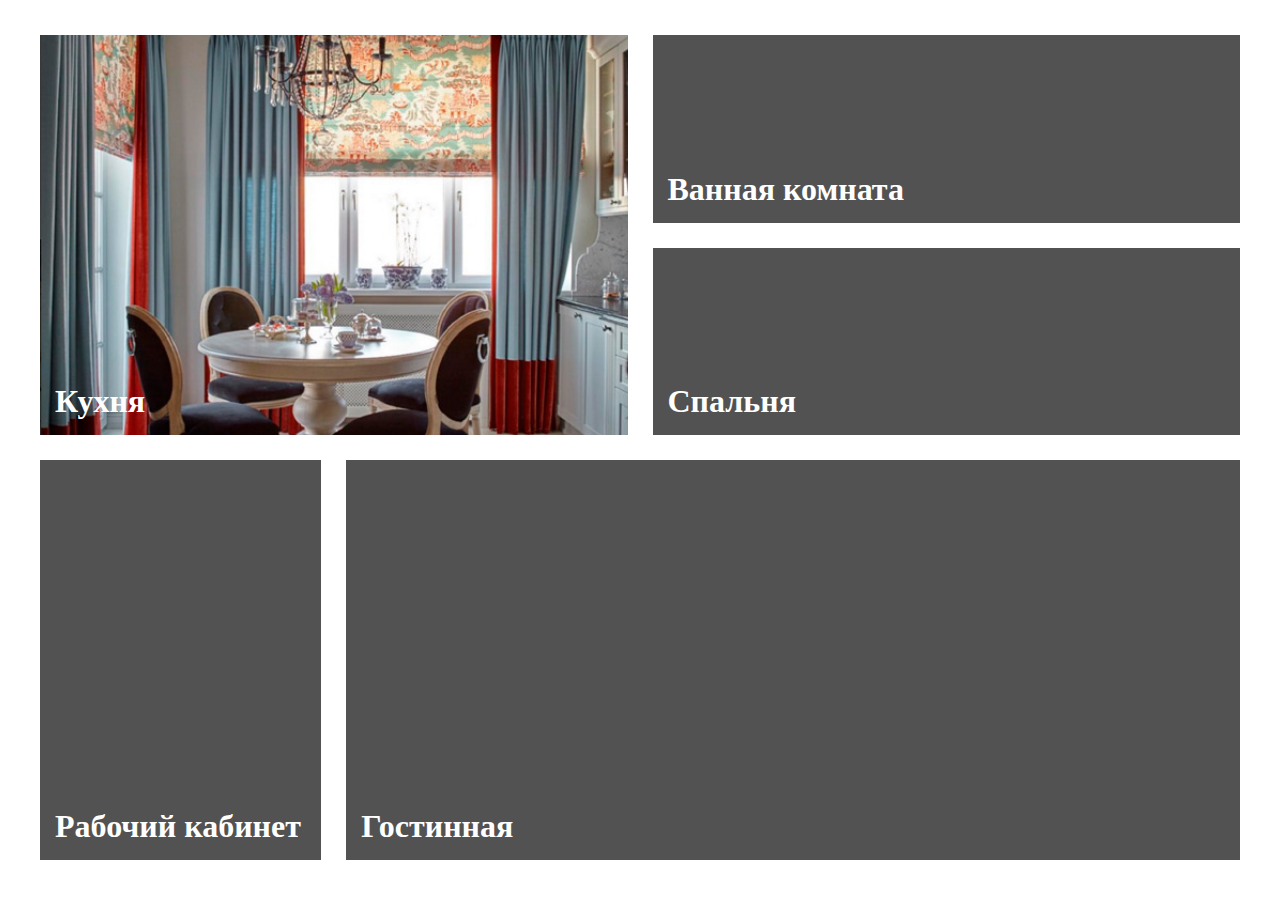
<file: gird-news/index.html>
<!DOCTYPE html>
<html lang="en">
<head>
    <meta charset="UTF-8">
    <meta http-equiv="X-UA-Compatible" content="IE=edge">
    <meta name="viewport" content="width=device-width, initial-scale=1.0">
    <link rel="stylesheet" href="styles/style.css">
    <title>Gird News</title>
</head>
<body>
    <div class="container">
        <div class="block block1">
            <h1>Кухня</h1>
        </div>
        <div class="block block2">
            <h1>Ванная комната</h1>
        </div>
        <div class="block block3">
            <h1>Спальня</h1>
        </div>
        <div class="block block4">
            <h1>Рабочий кабинет</h1>
        </div>
        <div class="block block5">
            <h1>Гостинная</h1>
        </div>
    </div>
</body>
</html>
</file>
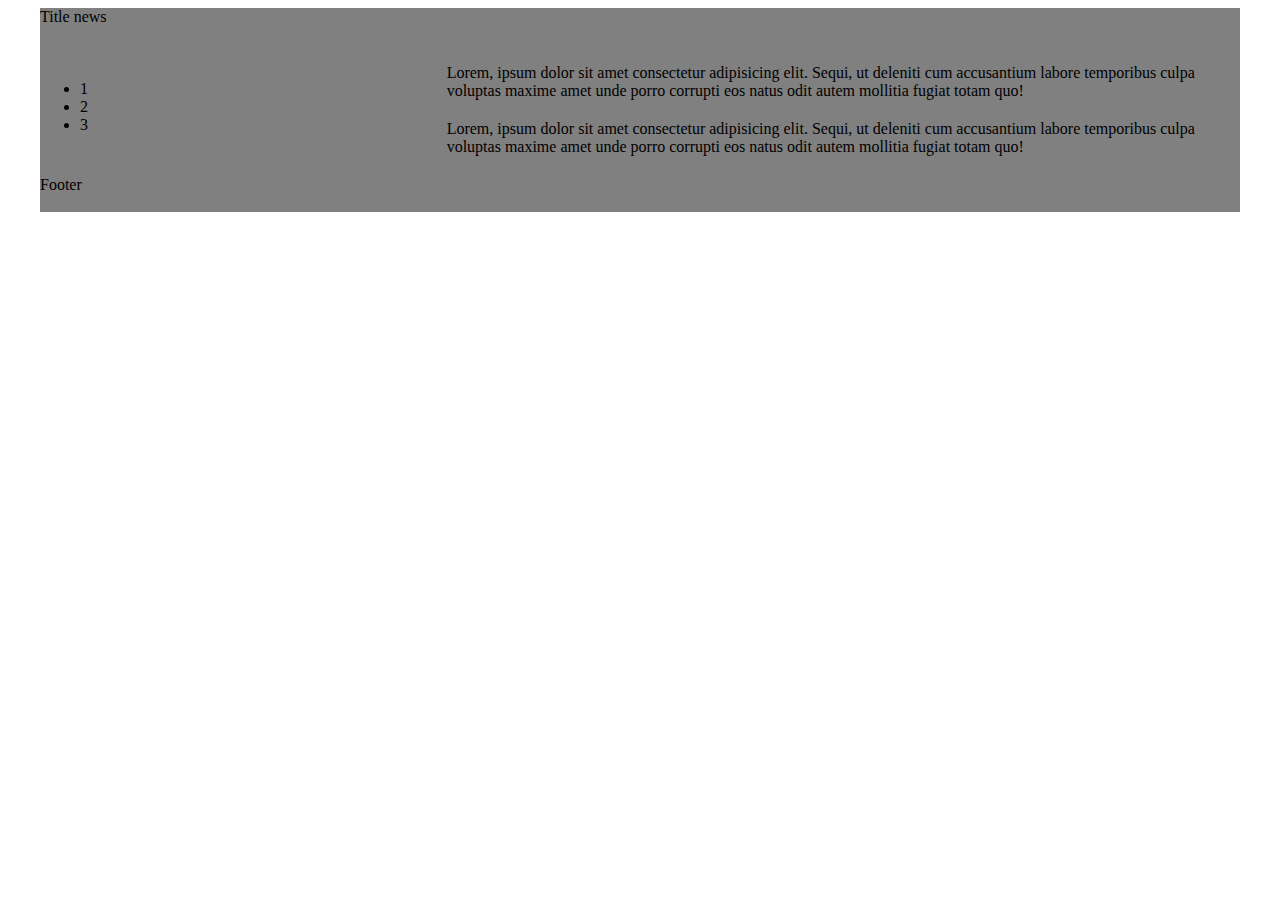
<file: grid/index.html>
<!DOCTYPE html>
<html lang="en">
<head>
    <meta charset="UTF-8">
    <meta http-equiv="X-UA-Compatible" content="IE=edge">
    <meta name="viewport" content="width=device-width, initial-scale=1.0">
    <link rel="stylesheet" href="styles/style.css">
    <title>Grids</title>
</head>
<body>
    <!-- <section class="container">
        <article class="block">
            <div class="element">1</div>
            <div class="element">2</div>
            <div class="element">3</div>
            <div class="element">4</div>
            <div class="element">5</div>
            <div class="element">6</div>
            <div class="element">7</div>
            <div class="element">8</div>
        </article>
    </section>
    <section class="container second-container">
        <article class="block">
            <div class="element">1</div>
            <div class="element">2</div>
            <div class="element">3</div>
            <div class="element">4</div>
            <div class="element">5</div>
            <div class="element">6</div>
            <div class="element">7</div>
            <div class="element">8</div>
        </article>
    </section> -->
    <main class="wrapper">
        <header>Title news</header>
        <nav>
            <ul>
                <li>1</li>
                <li>2</li>
                <li>3</li>
            </ul>
        </nav>
        <section>
            Lorem, ipsum dolor sit amet consectetur adipisicing elit.
            Sequi, ut deleniti cum accusantium labore temporibus culpa
            voluptas maxime amet unde porro corrupti eos natus odit
            autem mollitia fugiat totam quo!
        </section>
        <article>
            Lorem, ipsum dolor sit amet consectetur adipisicing elit.
            Sequi, ut deleniti cum accusantium labore temporibus culpa
            voluptas maxime amet unde porro corrupti eos natus odit
            autem mollitia fugiat totam quo!
        </article>
        <footer>
            Footer
        </footer>
    </main>
</body>
</html>
</file>
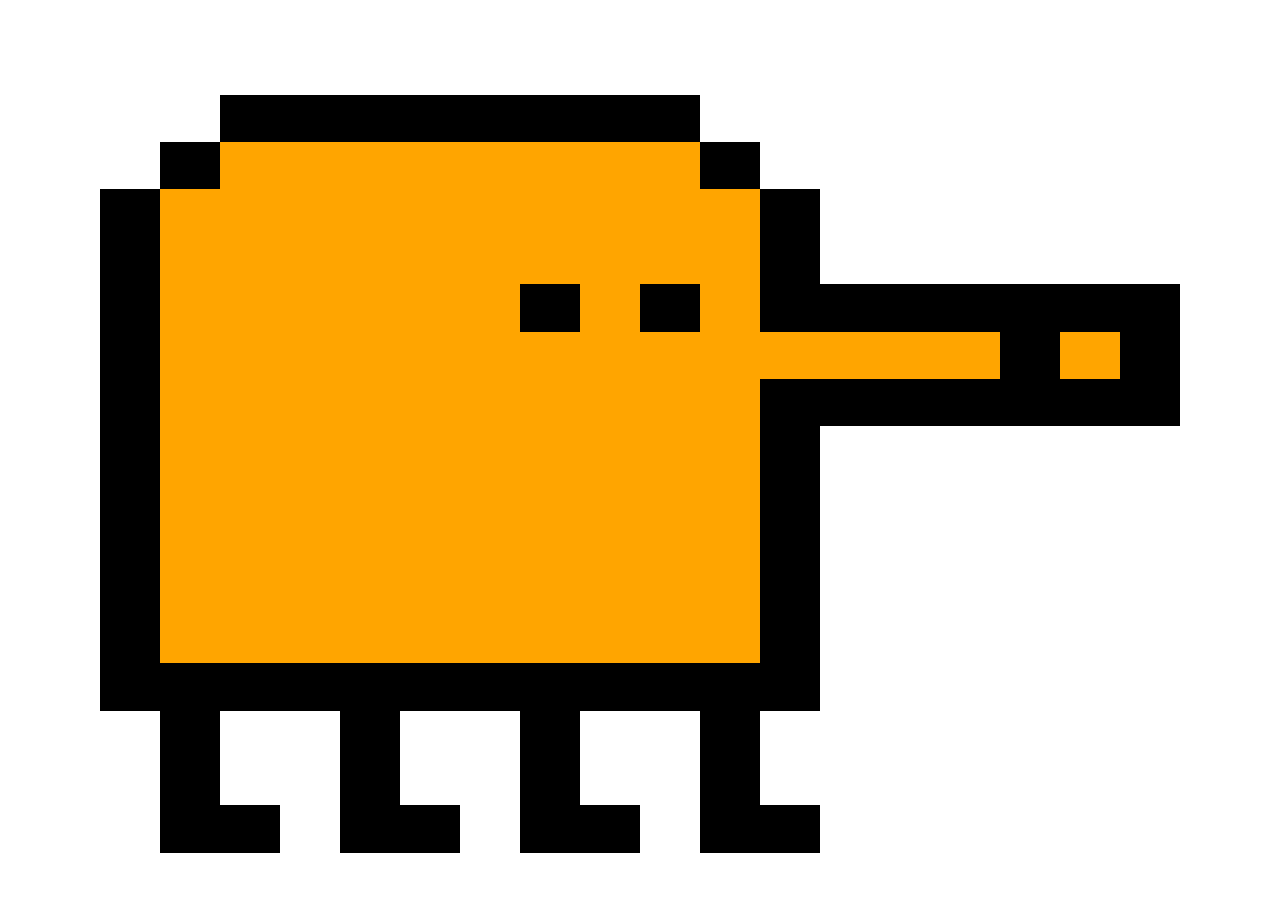
<file: practice/index.html>
<!DOCTYPE html>
<html lang="en">
<head>
    <meta charset="UTF-8">
    <meta http-equiv="X-UA-Compatible" content="IE=edge">
    <meta name="viewport" content="width=device-width, initial-scale=1.0">
    <link rel="stylesheet" href="styles/style.css">
    <title>Document</title>
</head>
<body>
    <div class="container">
        <div class="head black"></div>
        <div class="block1 black"></div>
        <div class="block2 orange"></div>
        <div class="block3 black"></div>
        <div class="block5 orange"></div>
        <div class="block6 orange"></div>
        <div class="eye black"></div>
        <div class="eye2 black"></div>
        <div class="block7 orange"></div>
        <div class="block8 black"></div>
        <div class="block9 black"></div>
        <div class="block10 orange"></div>
        <div class="block11 orange"></div>
        <div class="block12 black"></div>
        <div class="block13 black"></div>
        <div class="block14 black"></div>
        <div class="block15 orange"></div>
        <div class="block16 black"></div>
        <div class="block17 black"></div>
        <div class="block18 orange"></div>
        <div class="block19 orange"></div>
        <div class="block20 black"></div>
        <div class="block21 black"></div>
        <div class="block22 black"></div>
        <div class="block23 orange"></div>
        <div class="block24 black"></div>
        <div class="block25 black"></div>
        <div class="block26 black"></div>
        <div class="block27 black"></div>
        <div class="block28 black"></div>
        <div class="block29 black"></div>
        <div class="block30 black"></div>
        <div class="block31 black"></div>
    </div>
</body>
</html>
</file>
<file: gird-news/styles/style.css>
* {
    margin: 0;
    padding: 0;
    box-sizing: border-box;
}
.container {
    padding-top: 35px;
    max-width: 1200px;
    margin: 0 auto;
    display: grid;
    grid-template-columns: repeat(4, 1fr);
    grid-template-rows: repeat(4, 1fr);
    gap: 25px 25px;
    grid-template-areas:
        "block1 block1 block2 block2"
        "block1 block1 block3 block3"
        "block4 block5 block5 block5"
        "block4 block5 block5 block5";
}
.block {
    padding: 15px;
    display: flex;
    align-items: flex-end;
    background:  #000000ad;
    color: #fff;
}
.block1 {
    grid-area: block1;
    background-size: cover;
    min-height: 400px;
    background: url('../assets/img/kit.jpg') no-repeat center;
    background-size: cover;
}
.block2 {
    grid-area: block2;
}
.block3 {
    grid-area: block3;
}
.block4 {
    grid-area: block4;
}
.block5 {
    grid-area: block5;
}
</file>
<file: grid/styles/style.css>
.container {
    max-width: 1200px;
    margin: 0 auto;
    /* padding: 10px; */
    background: gray;
    box-sizing: border-box;
}
.block {
    background: orange;
    /* padding: 10px; */
    display: grid;
    grid-template-columns: repeat(auto-fill, minmax(200px, 1fr)); /*колонки*/
    grid-template-rows: repeat(4, 50px); /*строки*/
    /* grid-column-gap: 10px; */
    /* grid-row-gap: 50px; */
    grid-gap: 10px 50px; /*row column*/
}
.element {
    background: yellow;
}
.second-container .block {
    grid-template-columns: repeat(auto-fit, minmax(200px, 1fr));
}
.wrapper {
    max-width: 1200px;
    margin: 0 auto;
    background: gray;
    box-sizing: border-box;
    display: grid;
    grid-template-areas:
    'header header header'
    'nav section section'
    'nav article article'
    'footer footer footer'
    ;
    gap: 20px;
    grid-template-columns: 1fr 1fr 1fr;
    grid-template-rows: 1fr 1fr 1fr 1fr;
}
header {
    grid-area: header;
}
nav {
    grid-area: nav;
}
section {
    grid-area: section;
}
article {
    grid-area: article;
}
footer {
    grid-area: footer;
}
</file>
<file: practice/styles/style.css>
* {
    margin: 0;
    padding: 0;
    box-sizing: border-box;
}
.container {
    max-width: 1200px;
    margin: 0 auto;
    height: 900px;
    display: grid;
    grid-template-columns: repeat(20, 1fr);
    grid-template-rows: repeat(19, 1fr);
    grid-auto-flow: row;
    grid-template-areas:
        ". . . . . . . . . . . . . . . . . . . ."
        ". . . . . . . . . . . . . . . . . . . ."
        ". . . head head head head head head head head . . . . . . . . ."
        ". . block1 block2 block2 block2 block2 block2 block2 block2 block2 block3 . . . . . . . ."
        ". block21 block5 block5 block5 block5 block5 block5 block5 block5 block5 block5 block8 . . . . . . ."
        ". block21 block5 block5 block5 block5 block5 block5 block5 block5 block5 block5 block8 . . . . . . ."
        ". block21 block6 block6 block6 block6 block6 block6 eye block10 eye2 block7 block8 block9 block9 block9 block9 block9 block9 ."
        ". block21 block11 block11 block11 block11 block11 block11 block11 block11 block11 block11 block11 block11 block11 block11 block12 block15 block14 ."
        ". block21 block18 block18 block18 block18 block18 block18 block18 block18 block18 block18 block17 block16 block16 block16 block12 block13 block13 ."
        ". block21 block18 block18 block18 block18 block18 block18 block18 block18 block18 block18 block20 . . . . . . ."
        ". block21 block18 block18 block18 block18 block18 block18 block18 block18 block18 block18 block20 . . . . . . ."
        ". block21 block19 block19 block19 block19 block19 block19 block19 block19 block19 block19 block20 . . . . . . ."
        ". block21 block23 block23 block23 block23 block23 block23 block23 block23 block23 block23 block20 . . . . . . ."
        ". block21 block23 block23 block23 block23 block23 block23 block23 block23 block23 block23 block20 . . . . . . ."
        ". block21 block22 block22 block22 block22 block22 block22 block22 block22 block22 block22 block20 . . . . . . ."
        ". . block24 . . block26 . . block28 . . block30 . . . . . . . ."
        ". . block24 . . block26 . . block28 . . block30 . . . . . . . ."
        ". . block24 block25 . block26 block27 . block28 block29 . block30 block31 . . . . . . ."
        ". . . . . . . . . . . . . . . . . . . .";
}
.head {
    grid-area: head;
}
.block1 {
    grid-area: block1;
}
.block2 {
    grid-area: block2;
}
.block3 {
    grid-area: block3;
}
.block5 {
    grid-area: block5;
}
.block6 {
    grid-area: block6;
}
.eye {
    grid-area: eye;
}
.eye2 {
    grid-area: eye2;
}
.block7 {
    grid-area: block7;
}
.block8 {
    grid-area: block8;
}
.block9 {
    grid-area: block9;
}
.block10 {
    grid-area: block10;
}
.block11 {
    grid-area: block11;
}
.block12 {
    grid-area: block12;
}
.block13 {
    grid-area: block13;
}
.block14 {
    grid-area: block14;
}
.block15 {
    grid-area: block15;
}
.block16 {
    grid-area: block16;
}
.block17 {
    grid-area: block17;
}
.block18 {
    grid-area: block18;
}
.block19 {
    grid-area: block19;
}
.block20 {
    grid-area: block20;
}
.block21 {
    grid-area: block21;
}
.block22 {
    grid-area: block22;
}
.block23 {
    grid-area: block23;
}
.block24 {
    grid-area: block24;
}
.block25 {
    grid-area: block25;
}
.block26 {
    grid-area: block26;
}
.block27 {
    grid-area: block27;
}
.block28 {
    grid-area: block28;
}
.block29 {
    grid-area: block29;
}
.block30 {
    grid-area: block30;
}
.block31 {
    grid-area: block31;
}
.black {
    background: #000;
}
.orange {
    background: orange;
}
</file>
